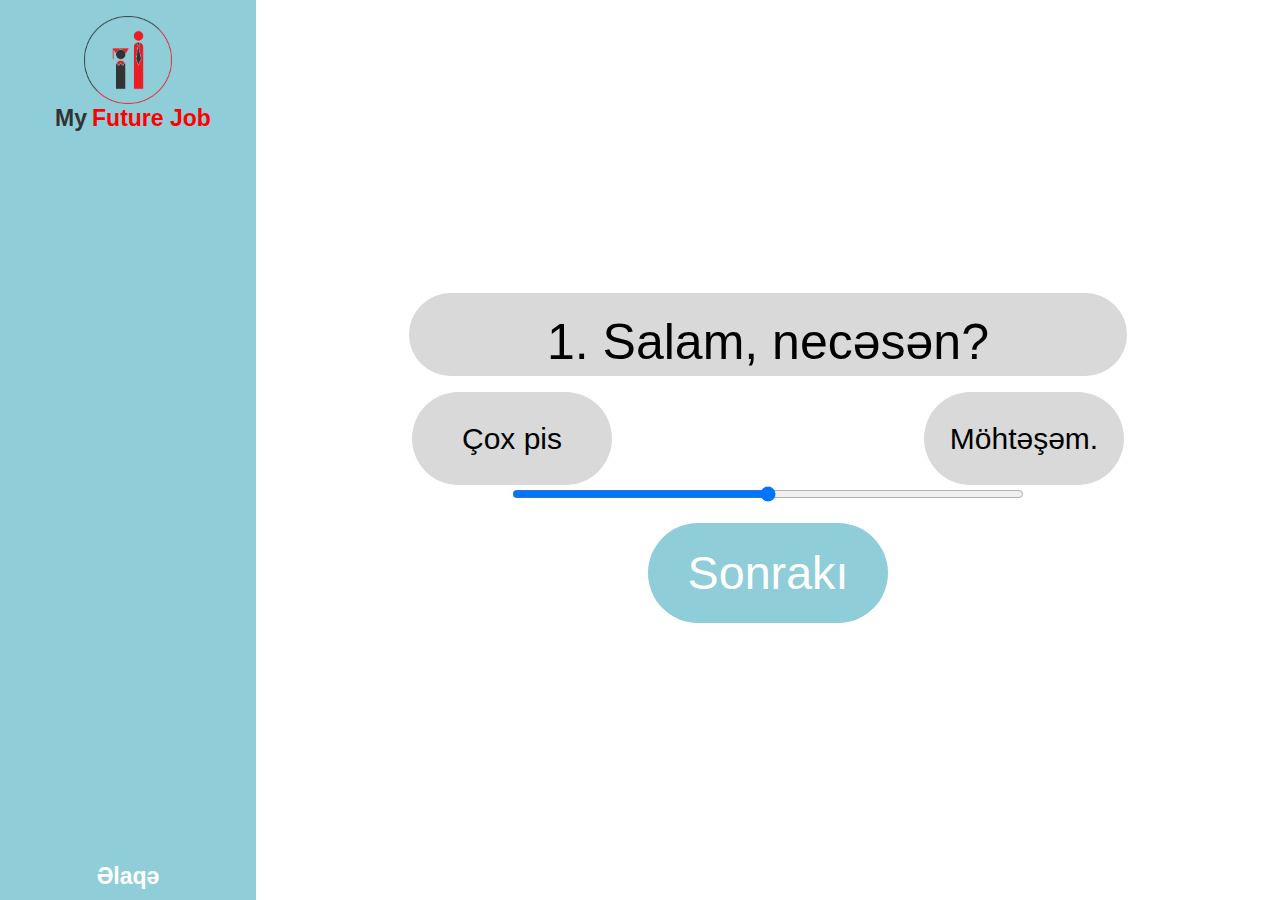
<file: index.html>
<!DOCTYPE html>
<html lang="en">

<head>
  <meta charset="UTF-8" />
  <meta http-equiv="X-UA-Compatible" content="IE=edge" />
  <meta name="viewport" content="width=device-width, initial-scale=1.0" />
  <title>KRIPT10</title>
  <link rel="shortcut icon" href="./assets/images/favicon.png" type="image/x-icon">

  <link href="https://cdn.jsdelivr.net/npm/bootstrap@5.0.1/dist/css/bootstrap.min.css" rel="stylesheet"
    integrity="sha384-+0n0xVW2eSR5OomGNYDnhzAbDsOXxcvSN1TPprVMTNDbiYZCxYbOOl7+AMvyTG2x" crossorigin="anonymous" />
  <link rel="stylesheet" href="./assets/sass/style.css" />

</head>

<body>
  <main>
    <section class="leftside">
      <div class="logo"></div>
      <p><span> My</span> Future Job</p>
      <p class="contact"><a href="/contact.html"> Əlaqə</a></p>
    </section>
    <section class="mainpage">
      <div class="questions-container">
        <div class="slider active">
          <span class="question"> 1. Salam, necəsən? </span>
          <p>
            <label for="A">
              <span><span class="answer"> Çox pis</span> <span class="right answer">Möhtəşəm.</span></span>
              <input type="range" id="A" name="volume" min="0" max="100" />
            </label>
          </p>
        </div>
        <div class="slider">
          <span class="question"> 2. Xəyal qurmağı sevirsən? </span>
          <p>
            <label for="B">
              <span><span class="answer"> Hə</span> <span class="answer right">Yox.</span></span>

              <input type="range" id="B" name="volume" min="0" max="100" />
            </label>
          </p>
        </div>
        <div class="slider bigQuestion">
          <span class="question"> 3. Hansını seçərsən? </span>
          <p>
            <label for="C">
              <span><span class="answer"> Güc</span> <span class="right answer">Sürət.</span></span>


              <input type="range" id="C" name="volume" min="0" max="100" />
            </label>
          </p>

          <p>
            <label for="D">
              <span><span class="answer"> Aylıq maaş</span> <span class="right answer bigAnswer">Gördüyün işə görə
                  verilən
                  ödəniş.</span></span>


              <input type="range" id="D" name="volume" min="0" max="100" />
            </label>
          </p>

          <p>
            <label for="E">
              <span><span class="answer"> Şəhər həyatı</span> <span class="right answer">Kənd həyatı.</span></span>
              <input type="range" id="E" name="volume" min="0" max="100" />
            </label>
          </p>
          <p>
            <label for="F" class="smaller">
              <span><span class="answer"> Funksionallıq</span> <span class="right answer">Eleqantlıq.</span></span>


              <input type="range" id="F" name="volume" min="0" max="100" />
            </label>
          </p>
        </div>
        <div class="slider">
          <span class="question"> 4. Video-oyunlar oynamağı sevirsən? </span>
          <p>
            <label for="G">
              <span><span class="answer"> Hə</span> <span class="right answer">Yox.</span></span>


              <input type="range" id="G" name="volume" min="0" max="100" />
            </label>
          </p>
        </div>
        <div class="slider">
          <span class="question midQuestion">
            5. Gününü planlı yaşayırsan?(Hər gün eyni vaxtda oyanmaq, yemək
            və.s)
          </span>
          <p>
            <label for="H">
              <span><span class="answer"> Hə</span> <span class="right answer">Yox.</span></span>
              <input type="range" id="H" name="volume" min="0" max="100" />
            </label>
          </p>
        </div>
        <div class="slider">
          <span class="question midQuestion">
            6. HƏrFlƏrİ bELə YazMaĞIm sƏNi QıCIqlanDırIR?
          </span>
          <p>
            <label for="K">
              <span><span class="answer"> hƏ</span> <span class="right answer">Yox.</span></span>
              <input type="range" id="K" name="volume" min="0" max="100" />
            </label>
          </p>
        </div>
        <div class="slider">
          <span class="question"> 7. Problemi necə həll edirsən? </span>
          <p>
            <label for="M">
              <span><span class="answer"> Özüm</span> <span class="right answer midAnswer">Başqalarından kömək
                  almaqla.</span></span>
              <input type="range" id="M" name="volume" min="0" max="100" />
            </label>
          </p>
        </div>
        <div class="slider">
          <span class="question"> 8. Kiməsə hədiyyə verərkən </span>
          <p>
            <label for="N">
              <span><span class="answer"> Özün düzəldirsən</span> <span class="right answer">Hazır
                  alırsan.</span></span>
              <input type="range" id="N" name="volume" min="0" max="100" />
            </label>
          </p>
        </div>
        <div class="slider">
          <span class="question midQuestion">
            9. Səncə uğur qazanmaq üçün hansı daha vacibdir?
          </span>
          <p>
            <label for="P">
              <span><span class="answer"> Ağıllı işləmək</span> <span class="right answer">Çox(gərgin)
                  işləmək.</span></span>
              <input type="range" id="P" name="volume" min="0" max="100" />
            </label>
          </p>
        </div>
        <div class="slider">
          <span class="question"> 10. Otağındakı əşyaların yerini </span>
          <p>
            <label for="R" class="smaller">
              <span><span class="answer smaller"> Tez-tez dəyişdirirsən</span> <span class="right answer smaller">Stabil
                  saxlayırsan.</span></span>
              <input type="range" id="R" name="volume" min="0" max="100" />
            </label>
          </p>
        </div>
        <div class="slider">
          <span class="question"> 11. Rəqabəti sevirsən? </span>
          <p>
            <label for="S">
              <span><span class="answer"> Hə</span> <span class="right answer">Yox.</span></span>
              <input type="range" id="S" name="volume" min="0" max="100" />
            </label>
          </p>
        </div>
        <div class="slider">
          <span class="question"> 12. Dərs stolunun (iş stolunun) üzəri necə olur? </span>
          <p>
            <label for="T">
              <span><span class="answer"> Dağınıq</span> <span class="right answer">Səliqəli.</span></span>
              <input type="range" id="T" name="volume" min="0" max="100" />
            </label>
          </p>
        </div>
        <div class="slider">
          <span class="question"> 13. Kiməsə qarşı haqsızlıq olarkən </span>
          <p>
            <label for="V">
              <span><span class="answer"> Səssiz qalırsan</span> <span class="right answer smaller">Onu müdafiə
                  edirsən.</span></span>
              <input type="range" id="V" name="volume" min="0" max="100" />
            </label>
          </p>
        </div>
        <div class="slider">
          <span class="question"> 14. Dostlarınla birlikdə hara getməyi seçərdin? </span>
          <p>
            <label for="Y">
              <span><span class="answer"> Rəsm sərgisi</span> <span class="right answer"> İdman yarışı.</span></span>
              <input type="range" id="Y" name="volume" min="0" max="100" />
            </label>
          </p>
          <p>
            <label for="Z">
              <span><span class="answer midAnswer"> Robot və texnologiya festivalı</span> <span class="right answer">
                  Teatr.</span></span>
              <input type="range" id="Z" name="volume" min="0" max="100" />
            </label>
          </p>
        </div>
        <div class="slider">
          <span class="question midAnswer"> 15. Zaman maşının olsaydı hansına səyahət edərdin?(Heçnəyi dəyişdirə
            bilməzsən😉)
          </span>
          <p>
            <label for="W">
              <span><span class="answer"> Gələcəyə</span> <span class="right answer"> Keçmişə.</span></span>
              <input type="range" id="W" name="volume" min="0" max="100" />
            </label>
          </p>
        </div>
        <div class="slider">
          <span class="question"> 16. Dostlarınla harasa gedərkən məkanı özün seçirsən? </span>
          <p>
            <label for="Q">
              <span><span class="answer"> Hə</span> <span class="right answer"> Yox.</span></span>
              <input type="range" id="Q" name="volume" min="0" max="100" />
            </label>
          </p>
        </div>
        <div class="slider">
          <span class="question"> 17. Başladığın işi </span>
          <p>
            <label for="AA">
              <span><span class="answer"> Sonadək gedirsən</span> <span class="right answer"> Yarımçıq
                  saxlayırsan.</span></span>
              <input type="range" id="AA" name="volume" min="0" max="100" />
            </label>
          </p>
        </div>
        <div class="slider">
          <span class="question"> 18. Nəyisə edərkən </span>
          <p>
            <label for="AB">
              <span><span class="answer smaller"> Bildiyin yolu seçirsən</span> <span class="right answer smaller"> Daha
                  qısa yol
                  axtarırsan.</span></span>
              <input type="range" id="AB" name="volume" min="0" max="100" />
            </label>
          </p>
        </div>
      </div>
      <div class="prev-next">
        <button class="prev">Əvvəlki</button>
        <button class="next">Sonrakı</button>
        <button class="submit">Təsdiqlə</button>
      </div>
      <div class="ans">
      </div>
    </section>
  </main>

  <script src="./assets/js/app.js"></script>
</body>

</html>
</file>
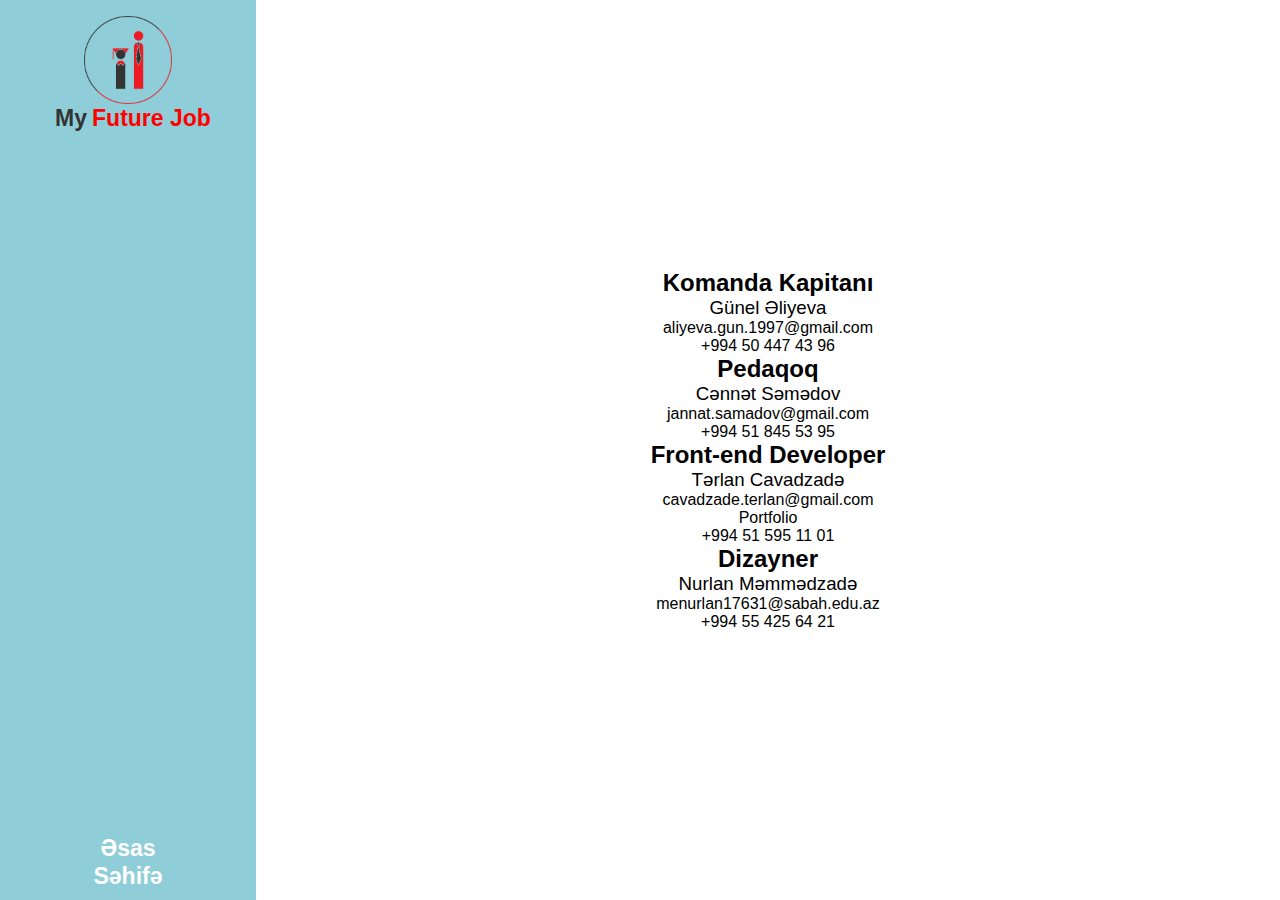
<file: contact.html>
<!DOCTYPE html>
<html lang="en">

<head>
    <meta charset="UTF-8" />
    <meta http-equiv="X-UA-Compatible" content="IE=edge" />
    <meta name="viewport" content="width=device-width, initial-scale=1.0" />
    <title>KRIPT10</title>
    <link rel="shortcut icon" href="./assets/images/favicon.png" type="image/x-icon">

    <link href="https://cdn.jsdelivr.net/npm/bootstrap@5.0.1/dist/css/bootstrap.min.css" rel="stylesheet"
        integrity="sha384-+0n0xVW2eSR5OomGNYDnhzAbDsOXxcvSN1TPprVMTNDbiYZCxYbOOl7+AMvyTG2x" crossorigin="anonymous" />
    <link rel="stylesheet" href="./assets/sass/style.css" />

</head>

<body>
    <main>
        <section class="leftside">
            <div class="logo"></div>
            <p><span> My</span> Future Job</p>
            <p class="contact"><a href="/index.html">Əsas Səhifə</a></p>
        </section>
        <section class="mainpage aboutPage">
            <div class="about-us">
                <div>
                    <h2>Komanda Kapitanı</h2>
                    <section>
                        <h3>Günel Əliyeva</h3>
                        <a href="mailto:aliyeva.gun.1997@gmail.com">aliyeva.gun.1997@gmail.com</a>
                        <p> +994 50 447 43 96</p>
                    </section>
                </div>
                <div>
                    <h2>Pedaqoq</h2>
                    <section>
                        <h3> Cənnət Səmədov</h3>
                        <a href="mailto:jannat.samadov@gmail.com">jannat.samadov@gmail.com</a>
                        <p> +994 51 845 53 95</p>
                    </section>
                </div>
                <div>
                    <h2>Front-end Developer</h2>
                    <section>
                        <h3> Tərlan Cavadzadə</h3>
                        <a href="mailto:cavadzade.terlan@gmail.com">cavadzade.terlan@gmail.com</a>
                        <br>
                        <a href="https://terlancavadzade.github.io/">Portfolio</a>

                        <p> +994 51 595 11 01</p>
                    </section>
                </div>
                <div>
                    <h2>Dizayner</h2>
                    <section>
                        <h3> Nurlan Məmmədzadə</h3>
                        <a href="mailto:menurlan17631@sabah.edu.az">menurlan17631@sabah.edu.az</a>
                        <p> +994 55 425 64 21</p>
                    </section>
                </div>
            </div>
        </section>
    </main>

</body>

</html>
</file>
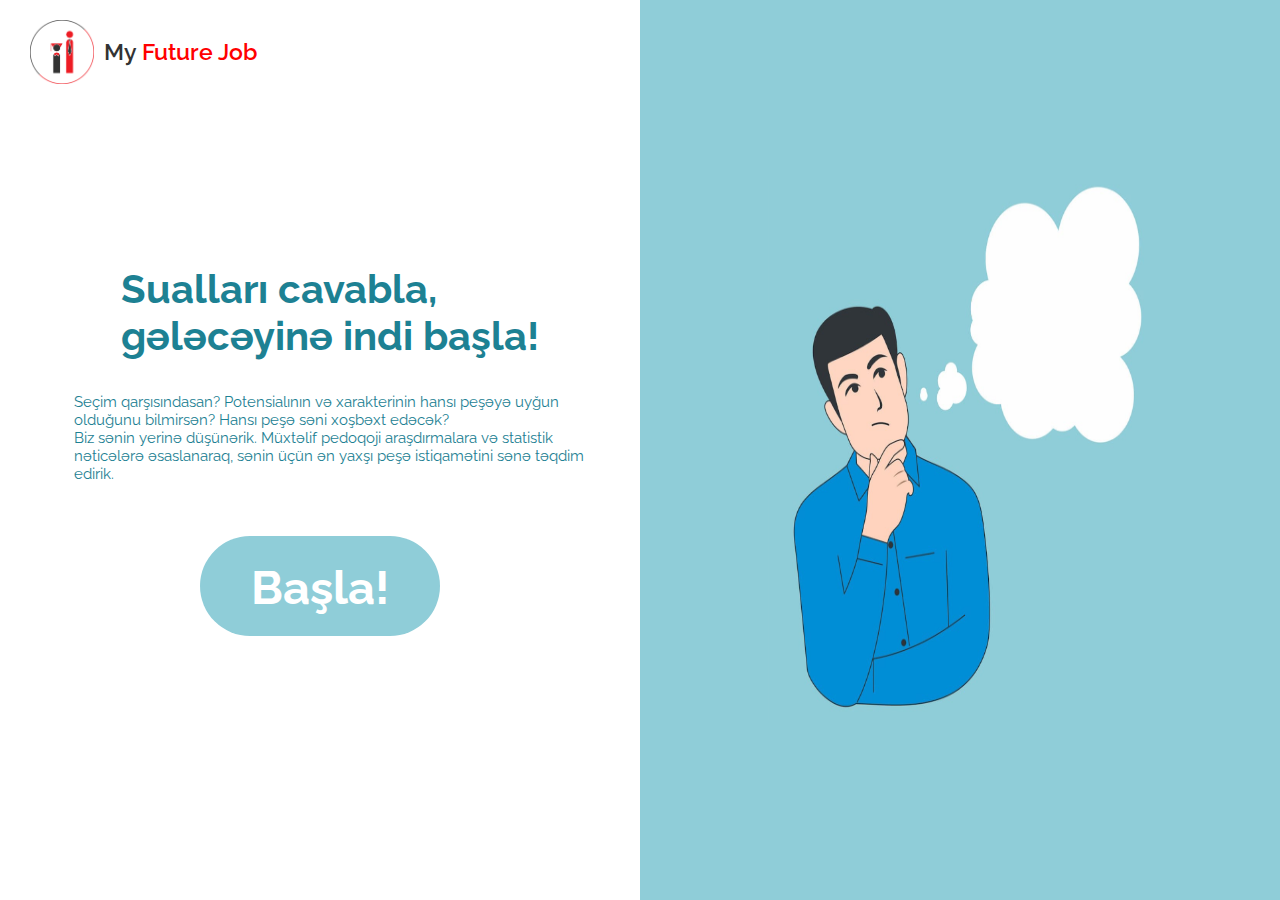
<file: start.html>
<!DOCTYPE html>
<html lang="en">

<head>
  <meta charset="UTF-8" />
  <meta http-equiv="X-UA-Compatible" content="IE=edge" />
  <meta name="viewport" content="width=device-width, initial-scale=1.0" />
  <title>KRIPT10</title>
  <link rel="stylesheet" href="./assets/sass/start.css" />
  <link rel="shortcut icon" href="./assets//images/favicon.png" type="image/x-icon">
</head>

<body>
  <main>
    <header><img src="./assets/images/logov2.png" alt="" class="logo"><span>My</span> Future Job</header>
    <div class="text-container">
      <h2>Sualları cavabla,<br> gələcəyinə indi başla!</h2>
      <p>
        Seçim qarşısındasan? Potensialının və xarakterinin hansı peşəyə uyğun olduğunu bilmirsən? Hansı peşə səni
        xoşbəxt edəcək?
        <br>
        Biz sənin yerinə düşünərik. Müxtəlif pedoqoji araşdırmalara və statistik nəticələrə əsaslanaraq, sənin üçün ən
        yaxşı peşə istiqamətini sənə təqdim edirik.
      </p>
      <a href="index.html" class="button">Başla!</a>
    </div>
    <div class="image-container">
      <img src="./assets/images/person.png" alt="">
      <div class="slidingVertical">
        <span>Elm və təhsil?</span>
        <span>İKT?</span>
        <span>Səhiyyə?</span>
        <span>İdarəetmə və Sahibkarlıq?</span>
        <span>Hüquq-mühafizə orqanları?</span>
      </div>
    </div>
  </main>
</body>

</html>
</file>
<file: assets/sass/style.css>
@import url("https://fonts.googleapis.com/css2?family=Raleway:ital,wght@0,100;0,200;0,300;0,400;0,500;0,600;0,800;0,900;1,100;1,200;1,300;1,400;1,500;1,600;1,700;1,800;1,900&display=swap");
.leftside {
  width: 20%;
  height: 100%;
  background-color: #8FCDD8;
  position: relative;
  text-align: center;
  color: white;
  font-size: 1.5rem;
}

.leftside .logo {
  width: 88px;
  margin-top: 1rem;
  aspect-ratio: 1;
  margin-inline: auto;
  background: url(../images/logov2.png);
  background-size: cover;
}

.leftside p {
  display: -webkit-box;
  display: -ms-flexbox;
  display: flex;
  -webkit-box-align: center;
      -ms-flex-align: center;
          align-items: center;
  font-style: normal;
  font-weight: 600;
  font-size: 23px;
  line-height: 28px;
  color: red;
  -webkit-box-pack: center;
      -ms-flex-pack: center;
          justify-content: center;
}

.leftside p span {
  margin-left: 10px;
  margin-right: 5px;
  color: #333333;
}

.leftside .contact {
  position: absolute;
  bottom: 10px;
  left: 50%;
  -webkit-transform: translateX(-50%);
          transform: translateX(-50%);
  color: white;
  cursor: pointer;
}

.leftside a {
  all: unset;
}

.mainpage {
  width: 80%;
  height: 100%;
  overflow-y: auto;
  display: -webkit-box;
  display: -ms-flexbox;
  display: flex;
  -webkit-box-align: center;
      -ms-flex-align: center;
          align-items: center;
  -webkit-box-pack: center;
      -ms-flex-pack: center;
          justify-content: center;
  -webkit-box-orient: vertical;
  -webkit-box-direction: normal;
      -ms-flex-direction: column;
          flex-direction: column;
  position: relative;
  overflow: overlay;
}

.mainpage .questions-container {
  margin-top: 1rem;
  font-size: 1.2rem;
  width: 100%;
  text-align: center;
}

.mainpage .questions-container .slider {
  display: none;
}

.mainpage .questions-container .slider.active {
  display: block;
}

.mainpage .question {
  font-size: 50px;
  display: inline-block;
  margin: 1rem 0;
  background: #D9D9D9;
  width: 718px;
  padding: 20px 0 5px 0;
  border-radius: 200px;
}

.mainpage .bigQuestion .question {
  font-size: 16px;
}

.mainpage .bigQuestion .answer {
  font-size: 16px;
  width: 120px;
  height: 50px;
}

.mainpage .bigAnswer {
  font-size: 70% !important;
}

.mainpage .midAnswer {
  font-size: 100% !important;
}

.mainpage .info-tag {
  font-size: 30px;
}

.mainpage label {
  -webkit-user-select: none;
     -moz-user-select: none;
      -ms-user-select: none;
          user-select: none;
  width: 100%;
}

.mainpage label span {
  width: 100%;
  display: -webkit-box;
  display: -ms-flexbox;
  display: flex;
  -webkit-box-pack: justify;
      -ms-flex-pack: justify;
          justify-content: space-between;
  margin-inline: auto;
}

.mainpage label span .answer {
  width: 200px;
  height: 93px;
  display: -webkit-box;
  display: -ms-flexbox;
  display: flex;
  -webkit-box-align: center;
      -ms-flex-align: center;
          align-items: center;
  background: #D9D9D9;
  -webkit-box-pack: center;
      -ms-flex-pack: center;
          justify-content: center;
  border-radius: 100px;
  font-size: 30px;
}

.mainpage label input {
  width: 50%;
}

.mainpage .prev-next {
  width: 100%;
  display: -webkit-box;
  display: -ms-flexbox;
  display: flex;
  -webkit-box-align: center;
      -ms-flex-align: center;
          align-items: center;
  -ms-flex-pack: distribute;
      justify-content: space-around;
}

.mainpage .prev {
  display: none;
}

.mainpage .submit {
  display: none;
}

.mainpage a {
  color: white;
  text-decoration: none;
}

/* width */
::-webkit-scrollbar {
  width: 10px;
}

/* Track */
::-webkit-scrollbar-track {
  background: #f1f1f100;
}

/* Handle */
::-webkit-scrollbar-thumb {
  background: rgba(136, 136, 136, 0.329);
}

/* Handle on hover */
::-webkit-scrollbar-thumb:hover {
  background: rgba(85, 85, 85, 0.623);
}

button {
  width: 240px;
  height: 100px;
  border: none;
  outline: none;
  background: #8FCDD8;
  border-radius: 100px;
  margin: 1rem 0;
  color: white;
  font-size: 46.67px;
}

.ans {
  width: 100%;
  text-align: center;
  max-height: 100vh;
}

.ans p {
  font-size: 1.5rem;
  font-weight: 600;
}

.ans p img {
  width: 28px;
  aspect-ratio: 1;
  vertical-align: sub;
}

.ans img {
  width: 50%;
  -webkit-user-select: none;
     -moz-user-select: none;
      -ms-user-select: none;
          user-select: none;
}

.ans p.desc,
.ans p.second-desc {
  font-size: 1.2rem;
  margin-top: 1rem;
  font-weight: unset;
}

* {
  margin: 0;
  padding: 0;
  -webkit-box-sizing: border-box;
          box-sizing: border-box;
  font-family: sans-serif;
}

main {
  width: 100%;
  height: 100vh;
  display: -webkit-box;
  display: -ms-flexbox;
  display: flex;
  font-family: 'Raleway';
}

.about-us h2 {
  font-weight: 600;
}

.about-us h3 {
  font-weight: 500;
}

.about-us a {
  color: black;
}

.aboutPage {
  -webkit-box-align: unset;
      -ms-flex-align: unset;
          align-items: unset;
  text-align: center;
}

@media only screen and (max-width: 1200px) {
  .question {
    width: 90% !important;
    font-size: 25px !important;
    border-radius: 50px !important;
    padding: 20px !important;
  }
  .answer {
    border-radius: 50px !important;
    font-size: 16px !important;
    width: 30% !important;
    height: unset !important;
    padding: 10px;
  }
  .info-tag {
    font-size: 25px !important;
    padding: 5px;
  }
  .smaller {
    font-size: 16px !important;
  }
  .mainpage .midAnswer {
    font-size: 12px !important;
  }
  .leftside .logo {
    width: 100%;
  }
  .leftside p {
    -webkit-box-orient: vertical;
    -webkit-box-direction: normal;
        -ms-flex-direction: column;
            flex-direction: column;
  }
  .leftside .contact {
    bottom: 40px;
  }
  .mainpage {
    font-size: 16px;
  }
  button {
    width: 40%;
    height: unset;
    font-size: 30px;
  }
  .about-us {
    text-align: center;
  }
}
/*# sourceMappingURL=style.css.map */
</file>
<file: assets/sass/start.css>
@import url('https://fonts.googleapis.com/css2?family=Raleway:ital,wght@0,100;0,200;0,300;0,400;0,500;0,600;0,800;0,900;1,100;1,200;1,300;1,400;1,500;1,600;1,700;1,800;1,900&display=swap');

* {
    margin: 0;
    padding: 0;
    box-sizing: border-box;
}

body {
    width: 100%;
    min-height: 100vh;
    height: 100%;
    display: flex;
    align-items: center;
    user-select: none;
    font-family: 'Raleway', sans-serif;
}

main {
    margin-inline: auto;
    display: flex;
    align-items: center;
    position: relative;
    max-height: 100vh;
    height: 100vh;

}

header {
    position: absolute;
    width: 50%;
    top: 20px;
    padding-left: 30px;
    height: 64px;
    display: flex;
    align-items: center;
    font-style: normal;
    font-weight: 600;
    font-size: 23px;
    line-height: 28px;
    color: red;
}

header span {
    margin-left: 10px;
    margin-right: 5px;
    color: #333333;
}

.logo {
    width: 64px;
    height: 100%;
}

img {
    width: 60%;
    height: 60%;
}

.image-container {
    width: 50%;
    height: 100%;
    position: relative;
    background: #8FCDD8;
    display: flex;
    align-items: center;
    justify-content: center;
}

.button {
    background: #8FCDD8;
    border: none;
    outline: none;
    display: flex;
    text-decoration: none;
    border-radius: 100px;
    line-height: 60px;
    justify-content: center;
    margin-inline: auto;
    margin-top: 10%;
    color: white;
    transition: 1s;
    width: 240px;
    height: 100px;
    padding: 22px 30px;
    font-size: 46.6667px;
    font-weight: bold;
}

.button:hover {
    background: #7db8c2;
    transform: translateY(-10px);
    box-shadow: 0px 10px 5px #3d3d3d79;
}

.button:visited,
.button:active,
.button:focus {
    color: white;
    text-decoration: none;
}

.text-container {
    width: 50%;
    color: #1D8193;
    /* display: flex;
    align-items: center;
    flex-direction: column; */
    position: relative;
}


.text-container h2 {
    font-size: 40px;
    width: 433px;
    transform: translateX(121px);
    height: 96px;
}


.text-container p {
    padding-top: 2rem;
    width: 80%;
    height: 111px;
    transform: translateX(74px);
    font-size: 15px;
}



.slidingVertical {
    z-index: 1;
    position: absolute;
    left: 52%;
    top: 21%;
    list-style: none;
    font-size: 1.5rem;
    text-align: center;
    width: 27%;
    aspect-ratio: 1;
    display: flex;
    align-items: center;
    justify-content: center;
    user-select: none;
}

.slidingVertical span {
    animation: topToBottom 12.5s linear infinite 0s;
    -ms-animation: topToBottom 12.5s linear infinite 0s;
    -webkit-animation: topToBottom 12.5s linear infinite 0s;
    color: #00abe9;
    opacity: 0;
    overflow: hidden;
    position: absolute;

}

.slidingVertical span:nth-child(2) {
    animation-delay: 2.5s;
    -ms-animation-delay: 2.5s;
    -webkit-animation-delay: 2.5s;
}

.slidingVertical span:nth-child(3) {
    animation-delay: 5s;
    -ms-animation-delay: 5s;
    -webkit-animation-delay: 5s;
}

.slidingVertical span:nth-child(4) {
    animation-delay: 7.5s;
    -ms-animation-delay: 7.5s;
    -webkit-animation-delay: 7.5s;
}

.slidingVertical span:nth-child(5) {
    animation-delay: 10s;
    -ms-animation-delay: 10s;
    -webkit-animation-delay: 10s;
}


/*topToBottom Animation*/
@-moz-keyframes topToBottom {
    0% {
        opacity: 0;
    }

    5% {
        opacity: 0;
        -moz-transform: translateY(-50px);
    }

    10% {
        opacity: 1;
        -moz-transform: translateY(0px);
    }

    25% {
        opacity: 1;
        -moz-transform: translateY(0px);
    }

    30% {
        opacity: 0;
        -moz-transform: translateY(50px);
    }

    35% {
        opacity: 0;
        -moz-transform: translateY(50px);
    }

    80% {
        opacity: 0;
    }

    100% {
        opacity: 0;
    }
}

@-webkit-keyframes topToBottom {
    0% {
        opacity: 0;
    }

    5% {
        opacity: 0;
        -webkit-transform: translateY(-50px);
    }

    10% {
        opacity: 1;
        -webkit-transform: translateY(0px);
    }

    25% {
        opacity: 1;
        -webkit-transform: translateY(0px);
    }

    30% {
        opacity: 0;
        -webkit-transform: translateY(50px);
    }


    80% {
        opacity: 0;
    }

    100% {
        opacity: 0;
    }
}

@-ms-keyframes topToBottom {
    0% {
        opacity: 0;
    }

    5% {
        opacity: 0;
        -ms-transform: translateY(-50px);
    }

    10% {
        opacity: 1;
        -ms-transform: translateY(0px);
    }

    25% {
        opacity: 1;
        -ms-transform: translateY(0px);
    }

    30% {
        opacity: 0;
        -ms-transform: translateY(50px);
    }

    80% {
        opacity: 0;
    }

    100% {
        opacity: 0;
    }
}


@media only screen and (max-width: 1200px) {
    body {
        max-width: 100vw;
        width: 100vw;
    }

    main {
        width: 100%;
        margin: 10px;
        flex-direction: column-reverse;
        position: relative;
        margin: 0;
    }

    header {
        width: 100%;
        z-index: 1;
    }

    .text-container {
        width: 100%;
        height: 50%;
    }

    .text-container h2 {
        font-size: 40px;
        width: unset;
        transform: unset;
        height: unset;
        text-align: center;
    }


    .text-container p {
        padding-top: 2rem;
        width: unset;
        height: unset;
        transform: unset;
        font-size: 20px;
    }


    .slidingVertical {
        font-size: 3vw;
    }

    .image-container {
        width: 100%;
        height: 50%;
    }
}
</file>
